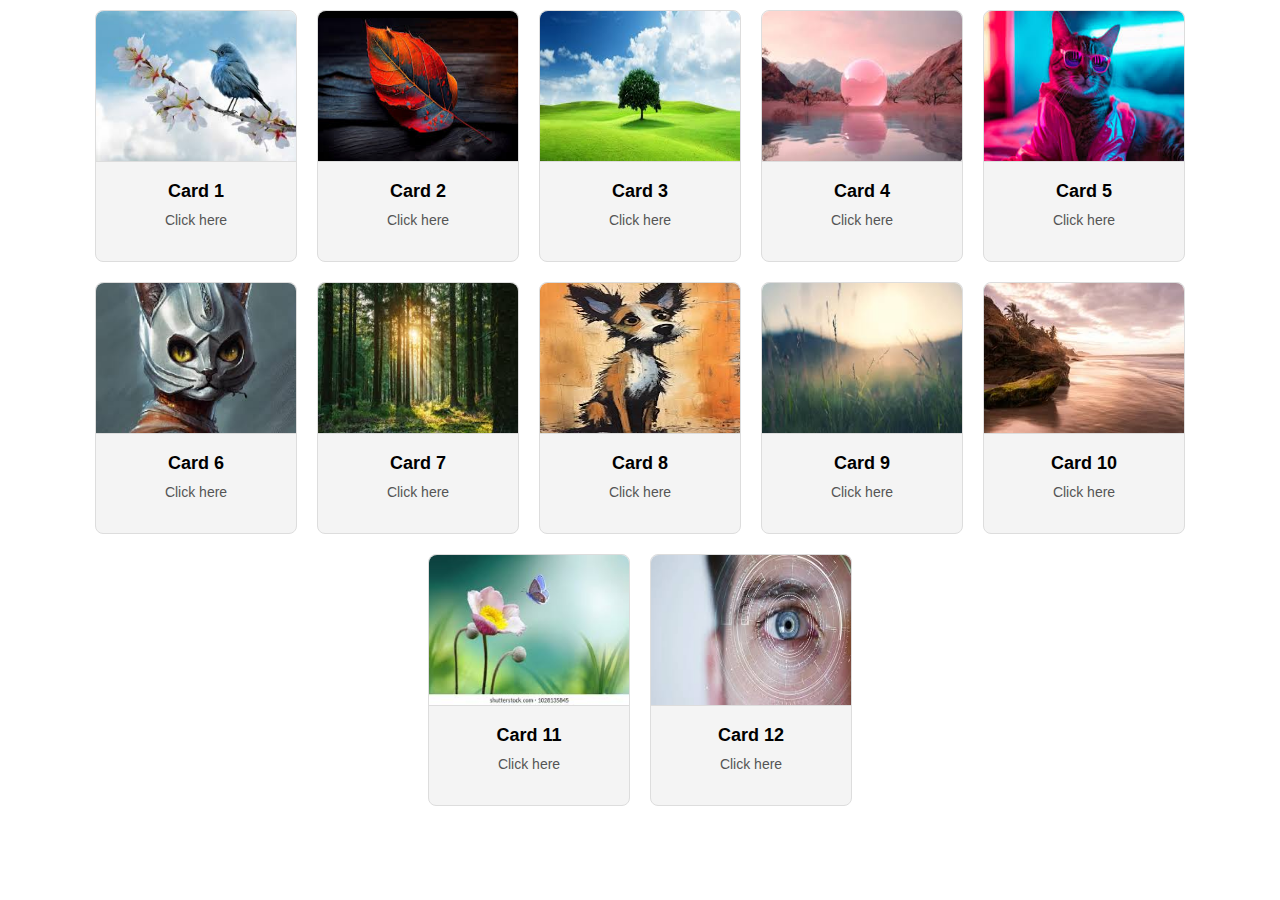
<file: index.html>
<!DOCTYPE html>
<html lang="en">
<head>
    <meta charset="UTF-8">
    <meta name="viewport" content="width=device-width, initial-scale=1.0">
    <title>Card Information</title>
    <link rel="stylesheet" href="style.css">
</head>
<body>
    <div class="card" onclick="window.location.href='card1.html'">
        <img src="image1.jpg" alt="Card 1">
        <h3>Card 1</h3>
        <p>Click here</p>
    </div>

    <div class="card" onclick="window.location.href='card2.html'">
        <img src="image2.jpg" alt="Card 2">
        <h3>Card 2</h3>
        <p>Click here</p>
    </div>

    <div class="card" onclick="window.location.href='card3.html'">
        <img src="image3.jpg" alt="Card 3">
        <h3>Card 3</h3>
        <p>Click here</p>
    </div>

    <div class="card" onclick="window.location.href='card4.html'">
        <img src="image4.jpg" alt="Card 4">
        <h3>Card 4</h3>
        <p>Click here</p>
    </div>

    <div class="card" onclick="window.location.href='card5.html'">
        <img src="image5.jpg" alt="Card 5">
        <h3>Card 5</h3>
        <p>Click here</p>
    </div>

    <div class="card" onclick="window.location.href='card6.html'">
        <img src="image6.jpg" alt="Card 6">
        <h3>Card 6</h3>
        <p>Click here</p>
    </div>

    <div class="card" onclick="window.location.href='card7.html'">
        <img src="image7.jpg" alt="Card 7">
        <h3>Card 7</h3>
        <p>Click here</p>
    </div>

    <div class="card" onclick="window.location.href='card8.html'">
        <img src="image8.jpg" alt="Card 8">
        <h3>Card 8</h3>
        <p>Click here</p>
    </div>

    <div class="card" onclick="window.location.href='card9.html'">
        <img src="image9.jpg" alt="Card 9">
        <h3>Card 9</h3>
        <p>Click here</p>
    </div>

    <div class="card" onclick="window.location.href='card10.html'">
        <img src="image10.jpg" alt="Card 10">
        <h3>Card 10</h3>
        <p>Click here</p>
    </div>

    <div class="card" onclick="window.location.href='card11.html'">
        <img src="image11.jpg" alt="Card 11">
        <h3>Card 11</h3>
        <p>Click here</p>
    </div>

    <div class="card" onclick="window.location.href='card12.html'">
        <img src="image12.jpg" alt="Card 12">
        <h3>Card 12</h3>
        <p>Click here</p>
    </div>

</body>
</html>
</file>
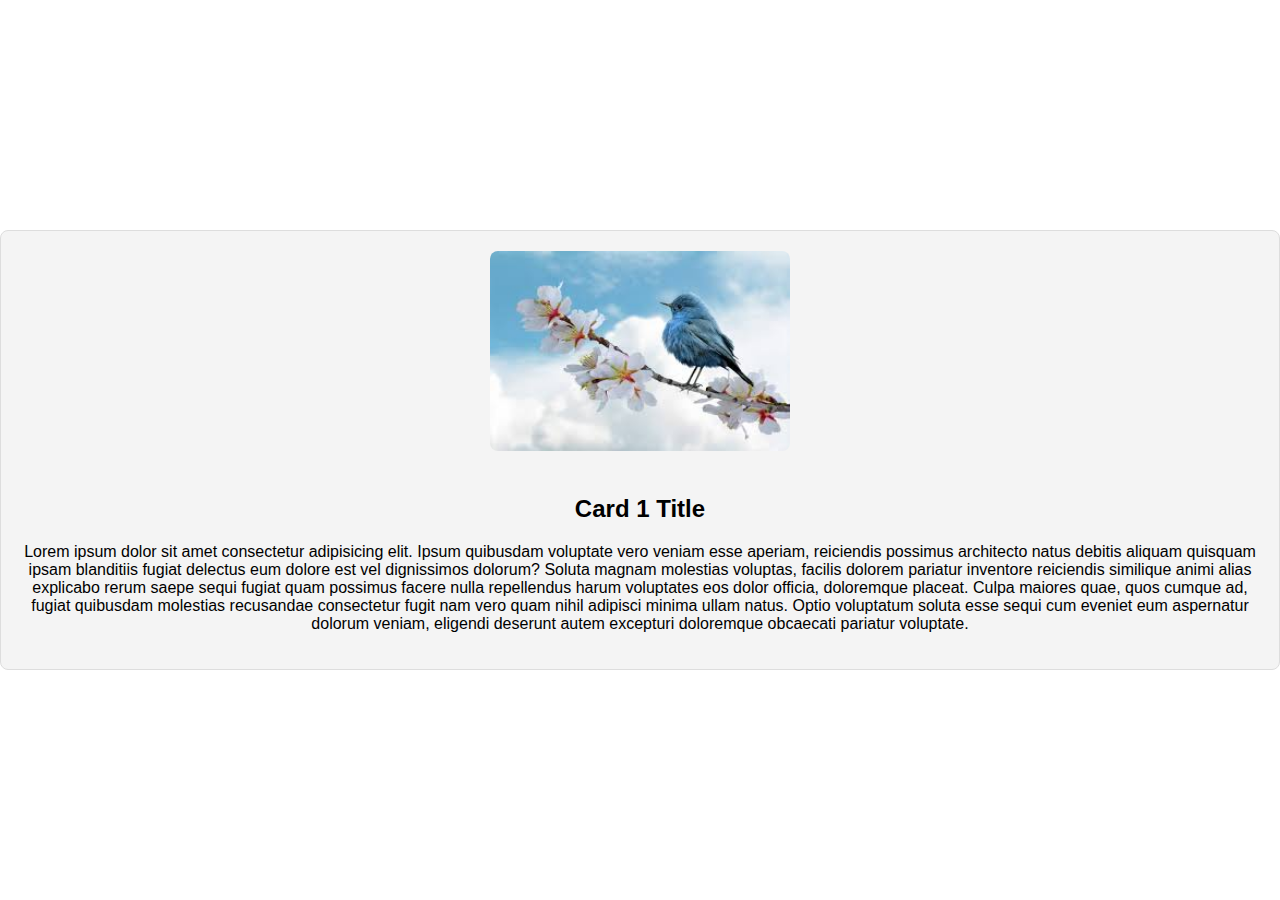
<file: card1.html>
<!DOCTYPE html>
<html lang="en">
<head>
    <meta charset="UTF-8">
    <meta name="viewport" content="width=device-width, initial-scale=1.0">
    <title>Card 1 Information</title>
    <link rel="stylesheet" href="cardstyle.css">
</head>
<body>

    <div class="card-details">
        <img src="image1.jpg" alt="Card 1">
        <h2>Card 1 Title</h2>
        <p>Lorem ipsum dolor sit amet consectetur adipisicing elit. Ipsum quibusdam voluptate vero veniam esse aperiam, reiciendis possimus architecto natus debitis aliquam quisquam ipsam blanditiis fugiat delectus eum dolore est vel dignissimos dolorum? Soluta magnam molestias voluptas, facilis dolorem pariatur inventore reiciendis similique animi alias explicabo rerum saepe sequi fugiat quam possimus facere nulla repellendus harum voluptates eos dolor officia, doloremque placeat. Culpa maiores quae, quos cumque ad, fugiat quibusdam molestias recusandae consectetur fugit nam vero quam nihil adipisci minima ullam natus. Optio voluptatum soluta esse sequi cum eveniet eum aspernatur dolorum veniam, eligendi deserunt autem excepturi doloremque obcaecati pariatur voluptate.</p>
    </div>

</body>
</html>
</file>
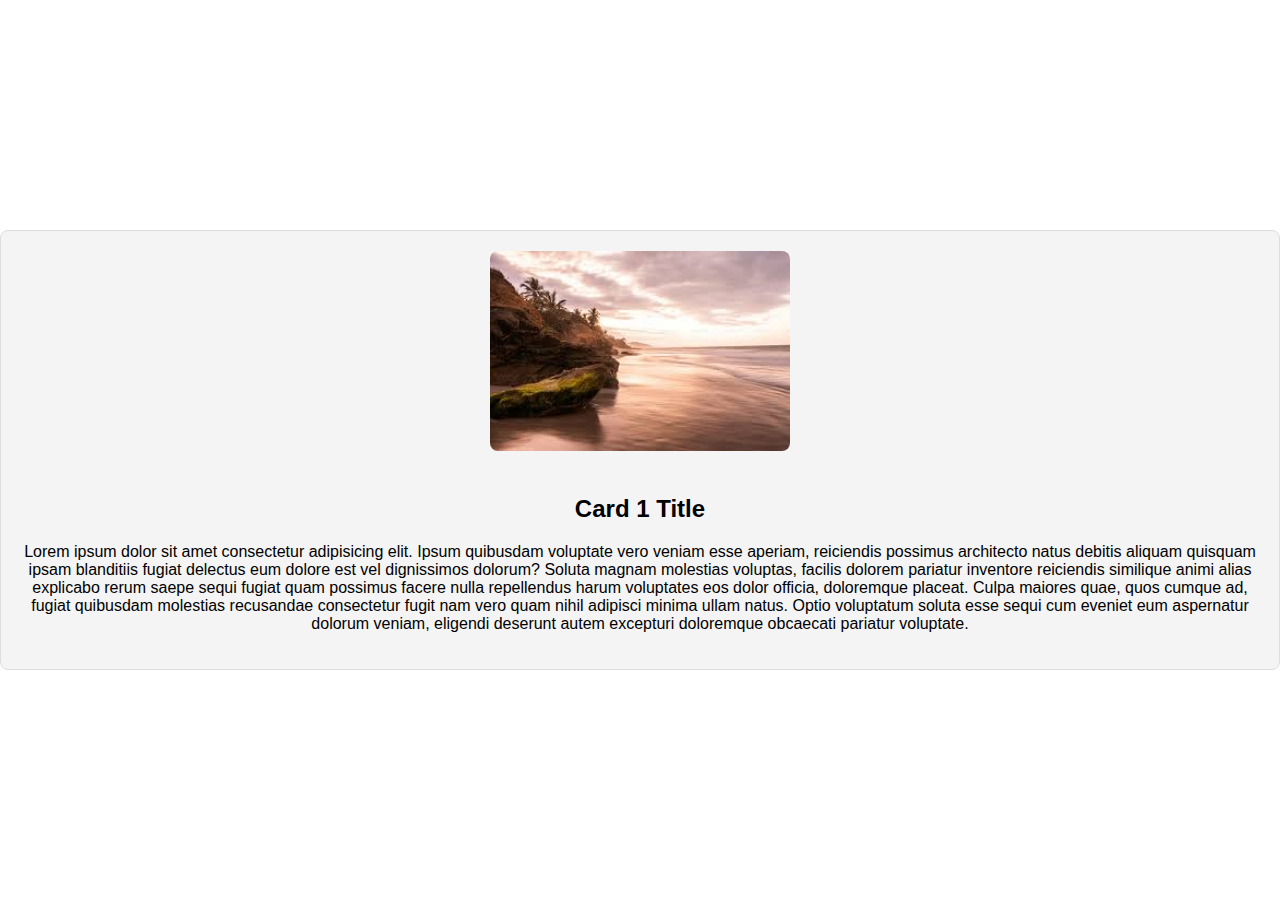
<file: card10.html>
<!DOCTYPE html>
<html lang="en">
<head>
    <meta charset="UTF-8">
    <meta name="viewport" content="width=device-width, initial-scale=1.0">
    <title>Card 1 Information</title>
    <link rel="stylesheet" href="cardstyle.css">
</head>
<body>

    <div class="card-details">
        <img src="image10.jpg" alt="Card 1">
        <h2>Card 1 Title</h2>
        <p>Lorem ipsum dolor sit amet consectetur adipisicing elit. Ipsum quibusdam voluptate vero veniam esse aperiam, reiciendis possimus architecto natus debitis aliquam quisquam ipsam blanditiis fugiat delectus eum dolore est vel dignissimos dolorum? Soluta magnam molestias voluptas, facilis dolorem pariatur inventore reiciendis similique animi alias explicabo rerum saepe sequi fugiat quam possimus facere nulla repellendus harum voluptates eos dolor officia, doloremque placeat. Culpa maiores quae, quos cumque ad, fugiat quibusdam molestias recusandae consectetur fugit nam vero quam nihil adipisci minima ullam natus. Optio voluptatum soluta esse sequi cum eveniet eum aspernatur dolorum veniam, eligendi deserunt autem excepturi doloremque obcaecati pariatur voluptate.</p>
    </div>

</body>
</html>
</file>
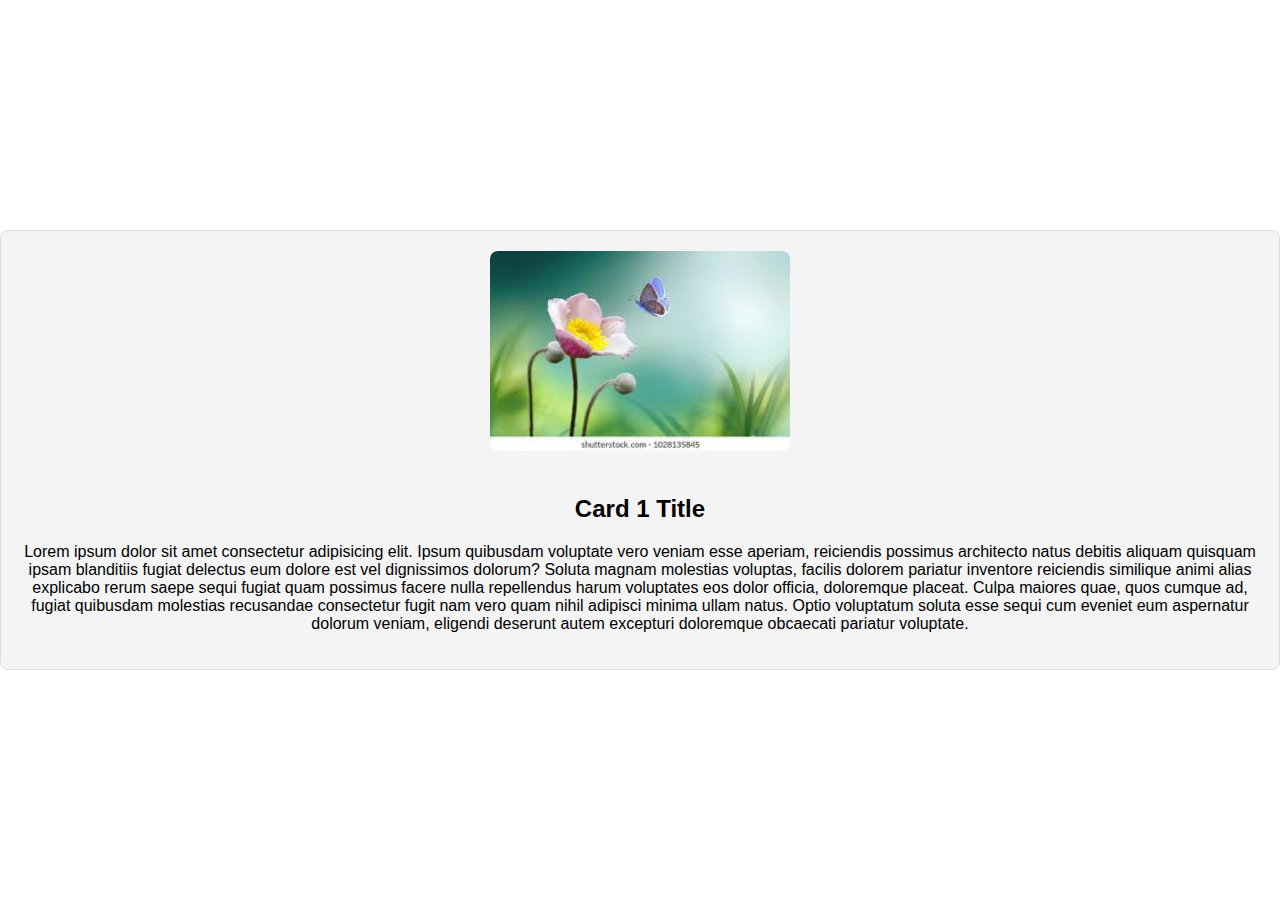
<file: card11.html>
<!DOCTYPE html>
<html lang="en">
<head>
    <meta charset="UTF-8">
    <meta name="viewport" content="width=device-width, initial-scale=1.0">
    <title>Card 1 Information</title>
    <link rel="stylesheet" href="cardstyle.css">
</head>
<body>

    <div class="card-details">
        <img src="image11.jpg" alt="Card 1">
        <h2>Card 1 Title</h2>
        <p>Lorem ipsum dolor sit amet consectetur adipisicing elit. Ipsum quibusdam voluptate vero veniam esse aperiam, reiciendis possimus architecto natus debitis aliquam quisquam ipsam blanditiis fugiat delectus eum dolore est vel dignissimos dolorum? Soluta magnam molestias voluptas, facilis dolorem pariatur inventore reiciendis similique animi alias explicabo rerum saepe sequi fugiat quam possimus facere nulla repellendus harum voluptates eos dolor officia, doloremque placeat. Culpa maiores quae, quos cumque ad, fugiat quibusdam molestias recusandae consectetur fugit nam vero quam nihil adipisci minima ullam natus. Optio voluptatum soluta esse sequi cum eveniet eum aspernatur dolorum veniam, eligendi deserunt autem excepturi doloremque obcaecati pariatur voluptate.</p>
    </div>

</body>
</html>
</file>
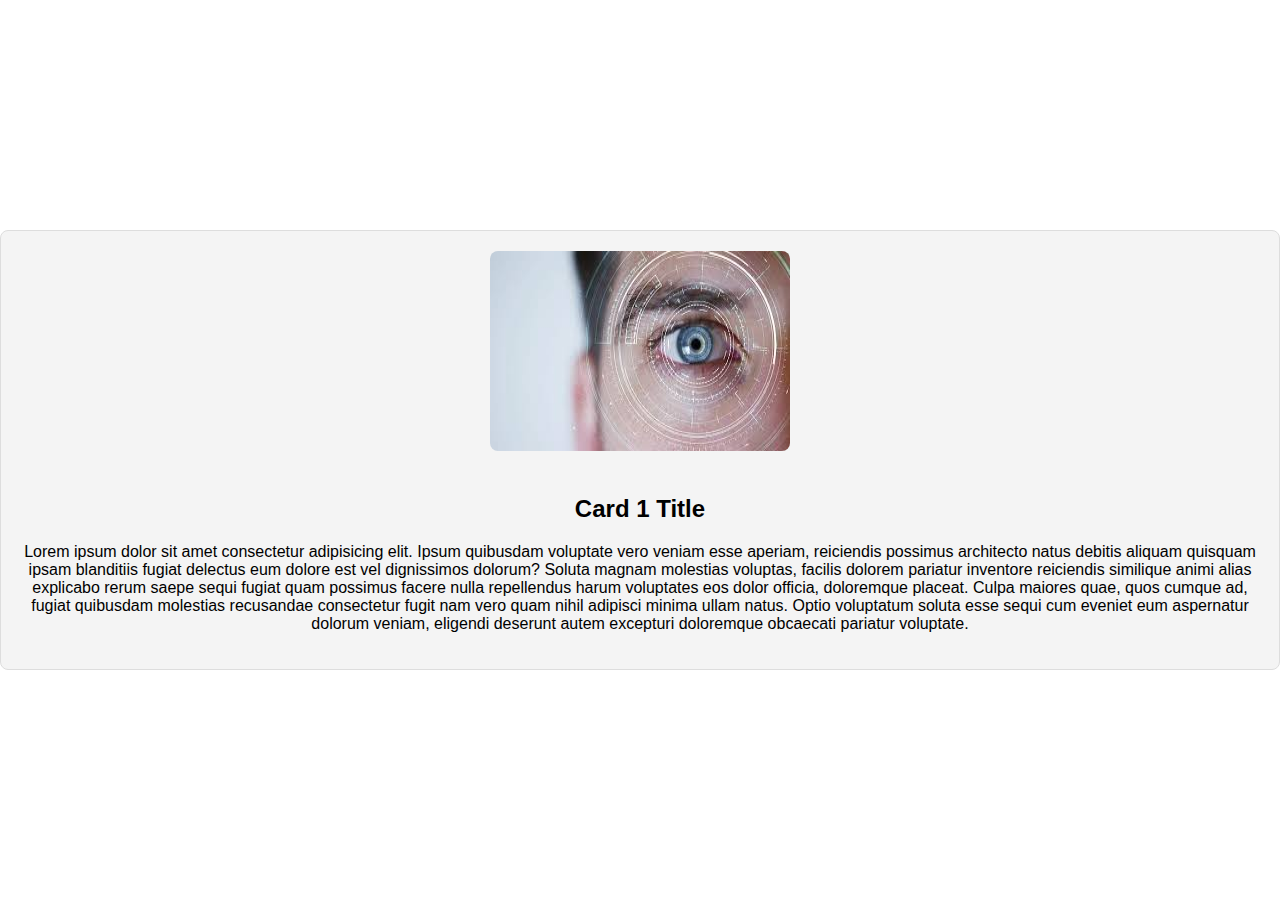
<file: card12.html>
<!DOCTYPE html>
<html lang="en">
<head>
    <meta charset="UTF-8">
    <meta name="viewport" content="width=device-width, initial-scale=1.0">
    <title>Card 1 Information</title>
    <link rel="stylesheet" href="cardstyle.css">
</head>
<body>

    <div class="card-details">
        <img src="image12.jpg" alt="Card 1">
        <h2>Card 1 Title</h2>
        <p>Lorem ipsum dolor sit amet consectetur adipisicing elit. Ipsum quibusdam voluptate vero veniam esse aperiam, reiciendis possimus architecto natus debitis aliquam quisquam ipsam blanditiis fugiat delectus eum dolore est vel dignissimos dolorum? Soluta magnam molestias voluptas, facilis dolorem pariatur inventore reiciendis similique animi alias explicabo rerum saepe sequi fugiat quam possimus facere nulla repellendus harum voluptates eos dolor officia, doloremque placeat. Culpa maiores quae, quos cumque ad, fugiat quibusdam molestias recusandae consectetur fugit nam vero quam nihil adipisci minima ullam natus. Optio voluptatum soluta esse sequi cum eveniet eum aspernatur dolorum veniam, eligendi deserunt autem excepturi doloremque obcaecati pariatur voluptate.</p>
    </div>

</body>
</html>
</file>
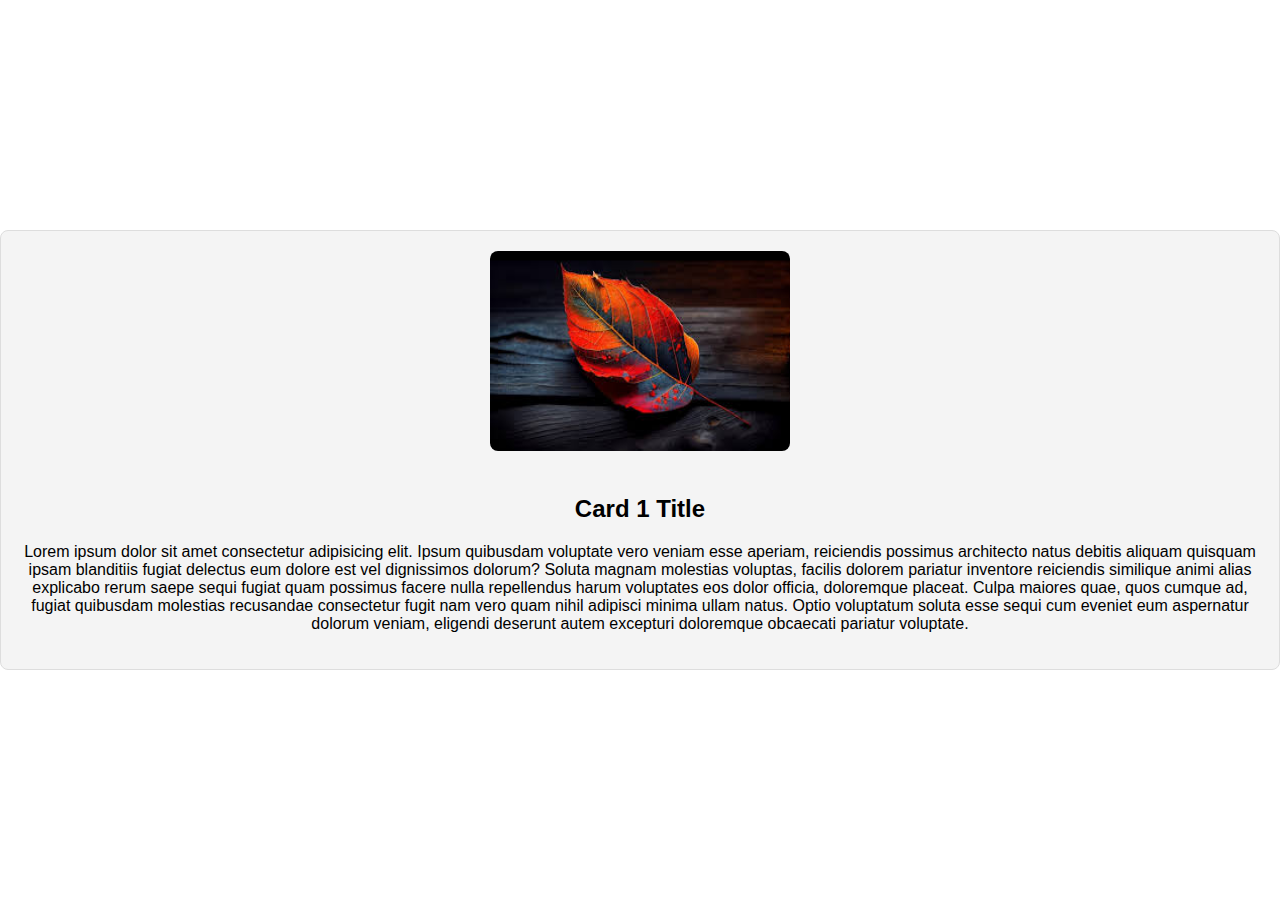
<file: card2.html>
<!DOCTYPE html>
<html lang="en">
<head>
    <meta charset="UTF-8">
    <meta name="viewport" content="width=device-width, initial-scale=1.0">
    <title>Card 1 Information</title>
    <link rel="stylesheet" href="cardstyle.css">
</head>
<body>

    <div class="card-details">
        <img src="image2.jpg" alt="Card 1">
        <h2>Card 1 Title</h2>
        <p>Lorem ipsum dolor sit amet consectetur adipisicing elit. Ipsum quibusdam voluptate vero veniam esse aperiam, reiciendis possimus architecto natus debitis aliquam quisquam ipsam blanditiis fugiat delectus eum dolore est vel dignissimos dolorum? Soluta magnam molestias voluptas, facilis dolorem pariatur inventore reiciendis similique animi alias explicabo rerum saepe sequi fugiat quam possimus facere nulla repellendus harum voluptates eos dolor officia, doloremque placeat. Culpa maiores quae, quos cumque ad, fugiat quibusdam molestias recusandae consectetur fugit nam vero quam nihil adipisci minima ullam natus. Optio voluptatum soluta esse sequi cum eveniet eum aspernatur dolorum veniam, eligendi deserunt autem excepturi doloremque obcaecati pariatur voluptate.</p>
    </div>

</body>
</html>
</file>
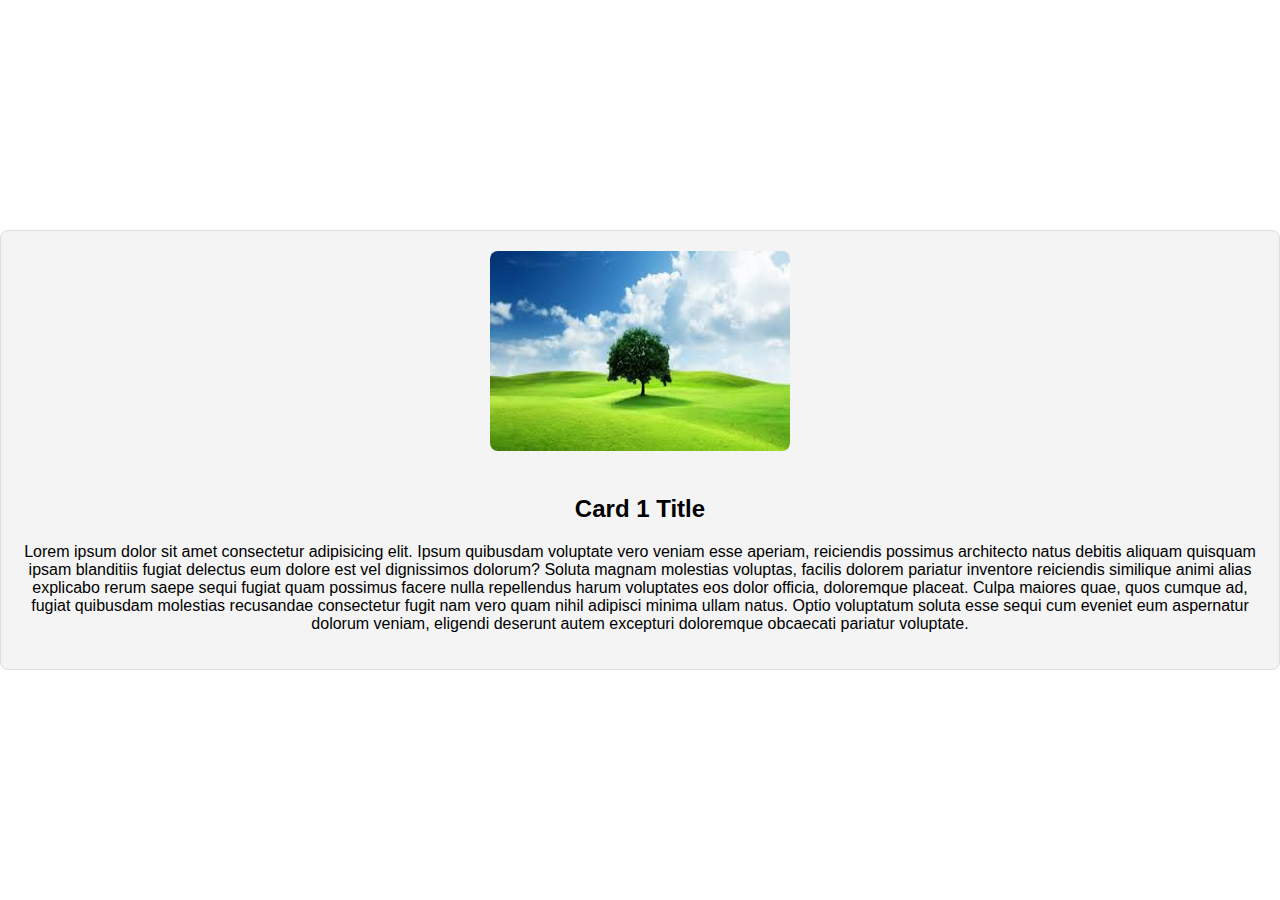
<file: card3.html>
<!DOCTYPE html>
<html lang="en">
<head>
    <meta charset="UTF-8">
    <meta name="viewport" content="width=device-width, initial-scale=1.0">
    <title>Card 1 Information</title>
    <link rel="stylesheet" href="cardstyle.css">
</head>
<body>

    <div class="card-details">
        <img src="image3.jpg" alt="Card 1">
        <h2>Card 1 Title</h2>
        <p>Lorem ipsum dolor sit amet consectetur adipisicing elit. Ipsum quibusdam voluptate vero veniam esse aperiam, reiciendis possimus architecto natus debitis aliquam quisquam ipsam blanditiis fugiat delectus eum dolore est vel dignissimos dolorum? Soluta magnam molestias voluptas, facilis dolorem pariatur inventore reiciendis similique animi alias explicabo rerum saepe sequi fugiat quam possimus facere nulla repellendus harum voluptates eos dolor officia, doloremque placeat. Culpa maiores quae, quos cumque ad, fugiat quibusdam molestias recusandae consectetur fugit nam vero quam nihil adipisci minima ullam natus. Optio voluptatum soluta esse sequi cum eveniet eum aspernatur dolorum veniam, eligendi deserunt autem excepturi doloremque obcaecati pariatur voluptate.</p>
    </div>

</body>
</html>
</file>
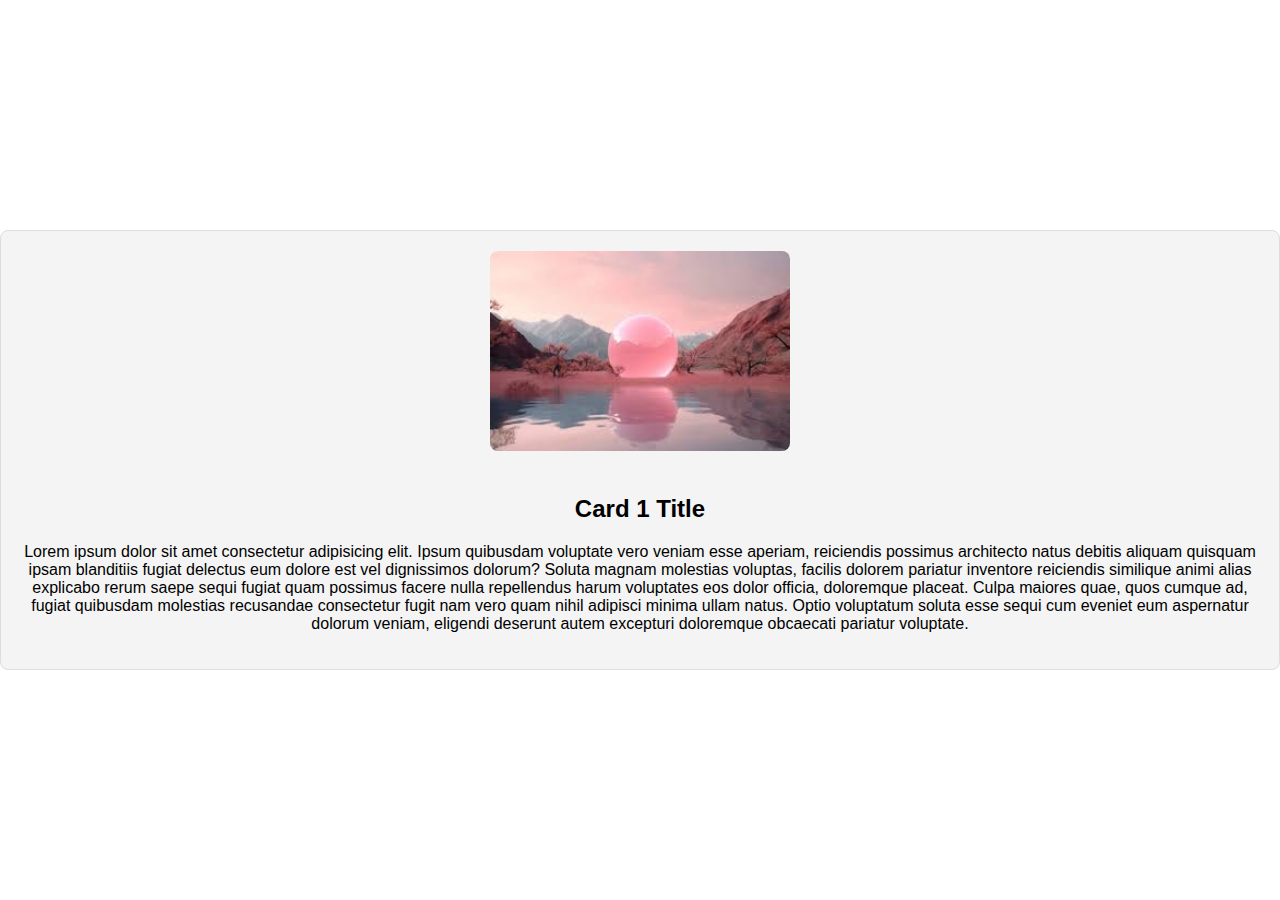
<file: card4.html>
<!DOCTYPE html>
<html lang="en">
<head>
    <meta charset="UTF-8">
    <meta name="viewport" content="width=device-width, initial-scale=1.0">
    <title>Card 1 Information</title>
    <link rel="stylesheet" href="cardstyle.css">
</head>
<body>

    <div class="card-details">
        <img src="image4.jpg" alt="Card 1">
        <h2>Card 1 Title</h2>
        <p>Lorem ipsum dolor sit amet consectetur adipisicing elit. Ipsum quibusdam voluptate vero veniam esse aperiam, reiciendis possimus architecto natus debitis aliquam quisquam ipsam blanditiis fugiat delectus eum dolore est vel dignissimos dolorum? Soluta magnam molestias voluptas, facilis dolorem pariatur inventore reiciendis similique animi alias explicabo rerum saepe sequi fugiat quam possimus facere nulla repellendus harum voluptates eos dolor officia, doloremque placeat. Culpa maiores quae, quos cumque ad, fugiat quibusdam molestias recusandae consectetur fugit nam vero quam nihil adipisci minima ullam natus. Optio voluptatum soluta esse sequi cum eveniet eum aspernatur dolorum veniam, eligendi deserunt autem excepturi doloremque obcaecati pariatur voluptate.</p>
    </div>

</body>
</html>
</file>
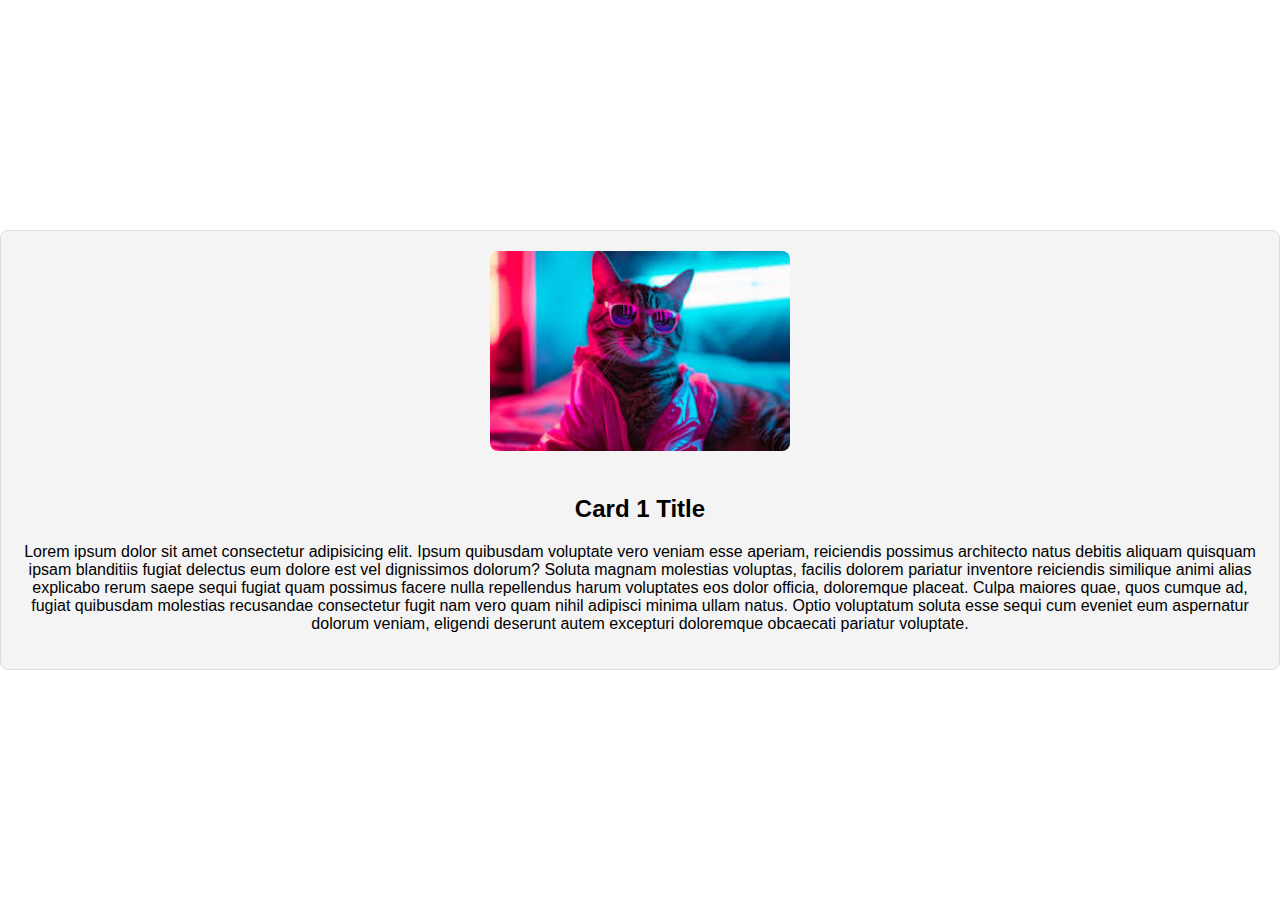
<file: card5.html>
<!DOCTYPE html>
<html lang="en">
<head>
    <meta charset="UTF-8">
    <meta name="viewport" content="width=device-width, initial-scale=1.0">
    <title>Card 1 Information</title>
    <link rel="stylesheet" href="cardstyle.css">
</head>
<body>

    <div class="card-details">
        <img src="image5.jpg" alt="Card 1">
        <h2>Card 1 Title</h2>
        <p>Lorem ipsum dolor sit amet consectetur adipisicing elit. Ipsum quibusdam voluptate vero veniam esse aperiam, reiciendis possimus architecto natus debitis aliquam quisquam ipsam blanditiis fugiat delectus eum dolore est vel dignissimos dolorum? Soluta magnam molestias voluptas, facilis dolorem pariatur inventore reiciendis similique animi alias explicabo rerum saepe sequi fugiat quam possimus facere nulla repellendus harum voluptates eos dolor officia, doloremque placeat. Culpa maiores quae, quos cumque ad, fugiat quibusdam molestias recusandae consectetur fugit nam vero quam nihil adipisci minima ullam natus. Optio voluptatum soluta esse sequi cum eveniet eum aspernatur dolorum veniam, eligendi deserunt autem excepturi doloremque obcaecati pariatur voluptate.</p>
    </div>

</body>
</html>
</file>
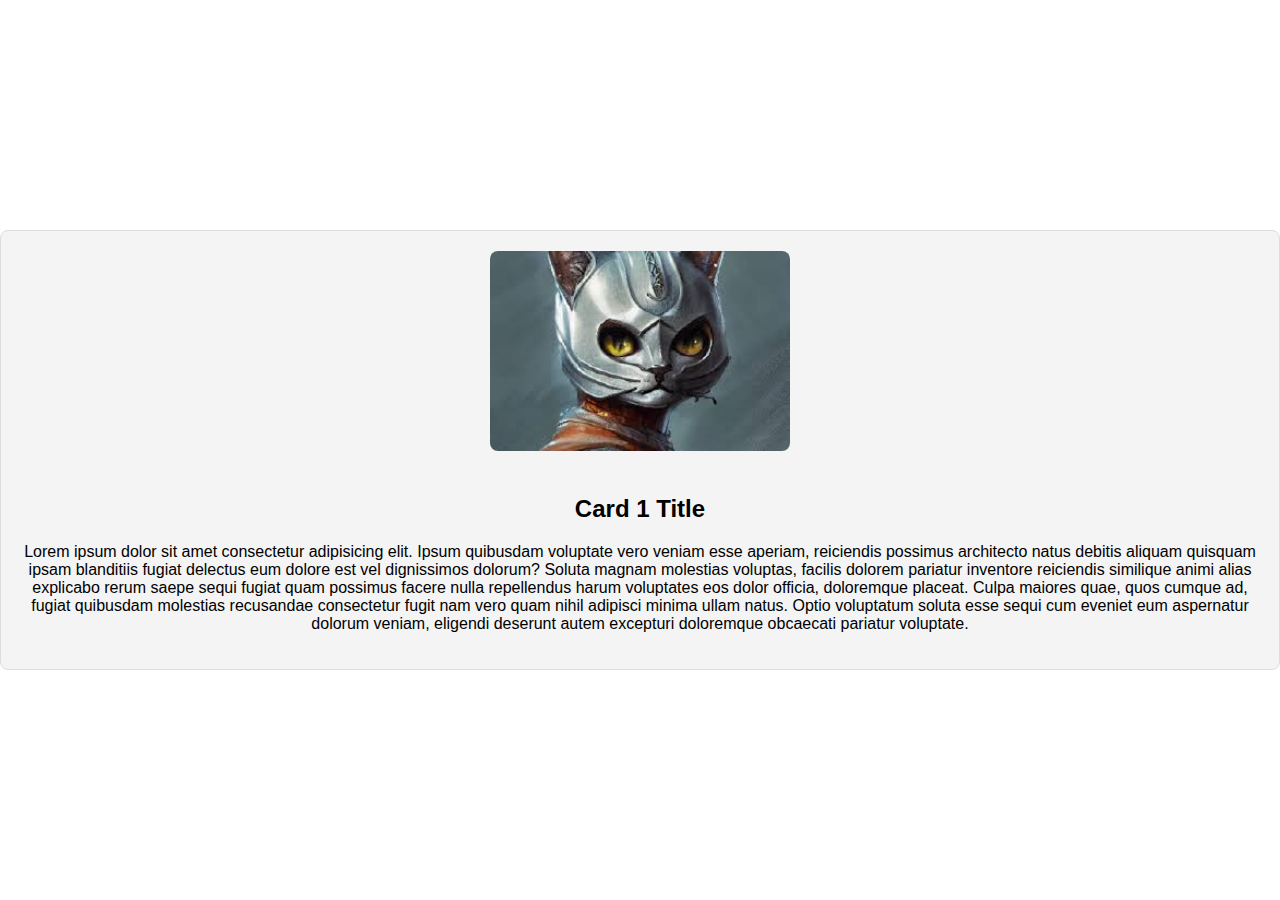
<file: card6.html>
<!DOCTYPE html>
<html lang="en">
<head>
    <meta charset="UTF-8">
    <meta name="viewport" content="width=device-width, initial-scale=1.0">
    <title>Card 1 Information</title>
    <link rel="stylesheet" href="cardstyle.css">
</head>
<body>

    <div class="card-details">
        <img src="image6.jpg" alt="Card 1">
        <h2>Card 1 Title</h2>
        <p>Lorem ipsum dolor sit amet consectetur adipisicing elit. Ipsum quibusdam voluptate vero veniam esse aperiam, reiciendis possimus architecto natus debitis aliquam quisquam ipsam blanditiis fugiat delectus eum dolore est vel dignissimos dolorum? Soluta magnam molestias voluptas, facilis dolorem pariatur inventore reiciendis similique animi alias explicabo rerum saepe sequi fugiat quam possimus facere nulla repellendus harum voluptates eos dolor officia, doloremque placeat. Culpa maiores quae, quos cumque ad, fugiat quibusdam molestias recusandae consectetur fugit nam vero quam nihil adipisci minima ullam natus. Optio voluptatum soluta esse sequi cum eveniet eum aspernatur dolorum veniam, eligendi deserunt autem excepturi doloremque obcaecati pariatur voluptate.</p>
    </div>

</body>
</html>
</file>
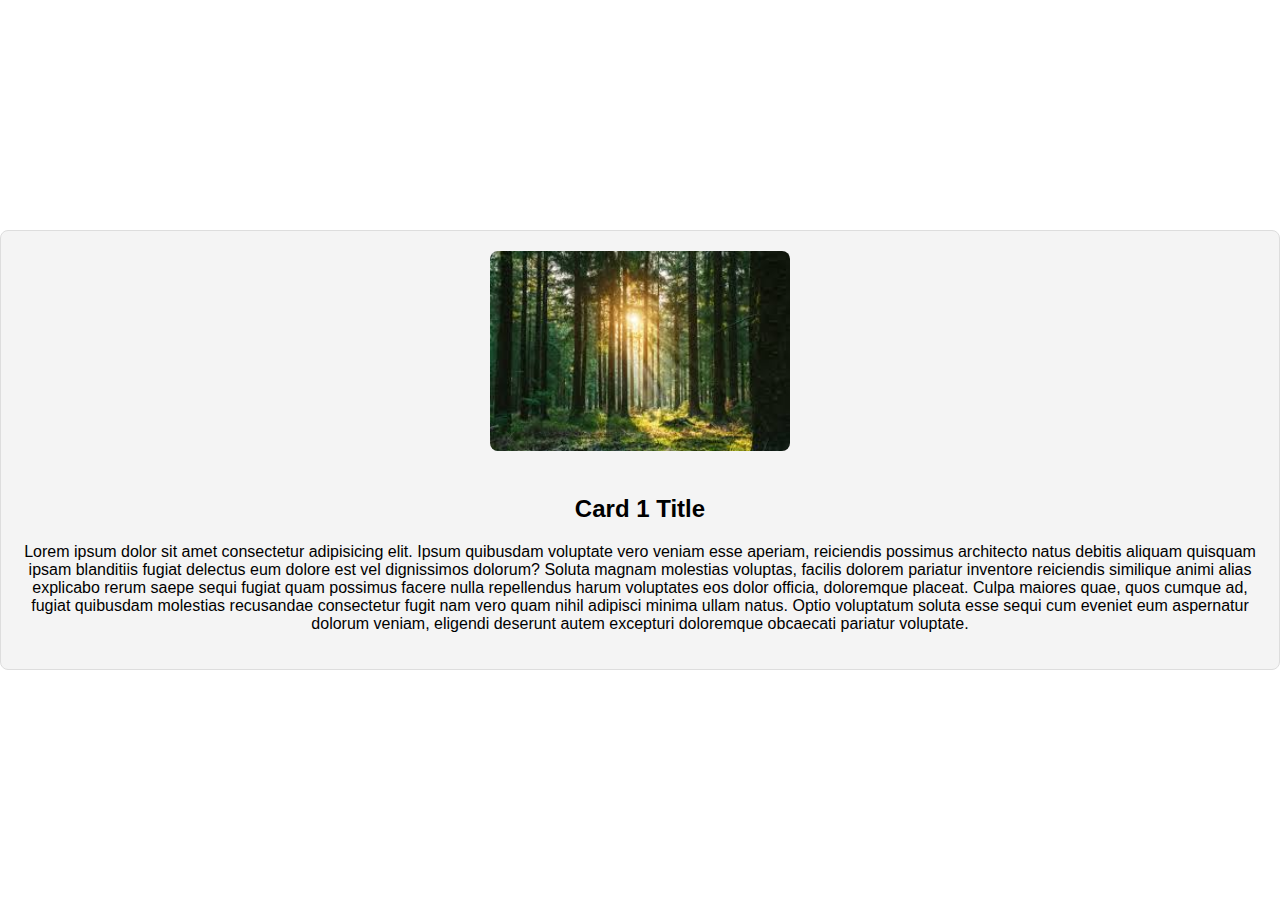
<file: card7.html>
<!DOCTYPE html>
<html lang="en">
<head>
    <meta charset="UTF-8">
    <meta name="viewport" content="width=device-width, initial-scale=1.0">
    <title>Card 1 Information</title>
    <link rel="stylesheet" href="cardstyle.css">
</head>
<body>

    <div class="card-details">
        <img src="image7.jpg" alt="Card 1">
        <h2>Card 1 Title</h2>
        <p>Lorem ipsum dolor sit amet consectetur adipisicing elit. Ipsum quibusdam voluptate vero veniam esse aperiam, reiciendis possimus architecto natus debitis aliquam quisquam ipsam blanditiis fugiat delectus eum dolore est vel dignissimos dolorum? Soluta magnam molestias voluptas, facilis dolorem pariatur inventore reiciendis similique animi alias explicabo rerum saepe sequi fugiat quam possimus facere nulla repellendus harum voluptates eos dolor officia, doloremque placeat. Culpa maiores quae, quos cumque ad, fugiat quibusdam molestias recusandae consectetur fugit nam vero quam nihil adipisci minima ullam natus. Optio voluptatum soluta esse sequi cum eveniet eum aspernatur dolorum veniam, eligendi deserunt autem excepturi doloremque obcaecati pariatur voluptate.</p>
    </div>

</body>
</html>
</file>
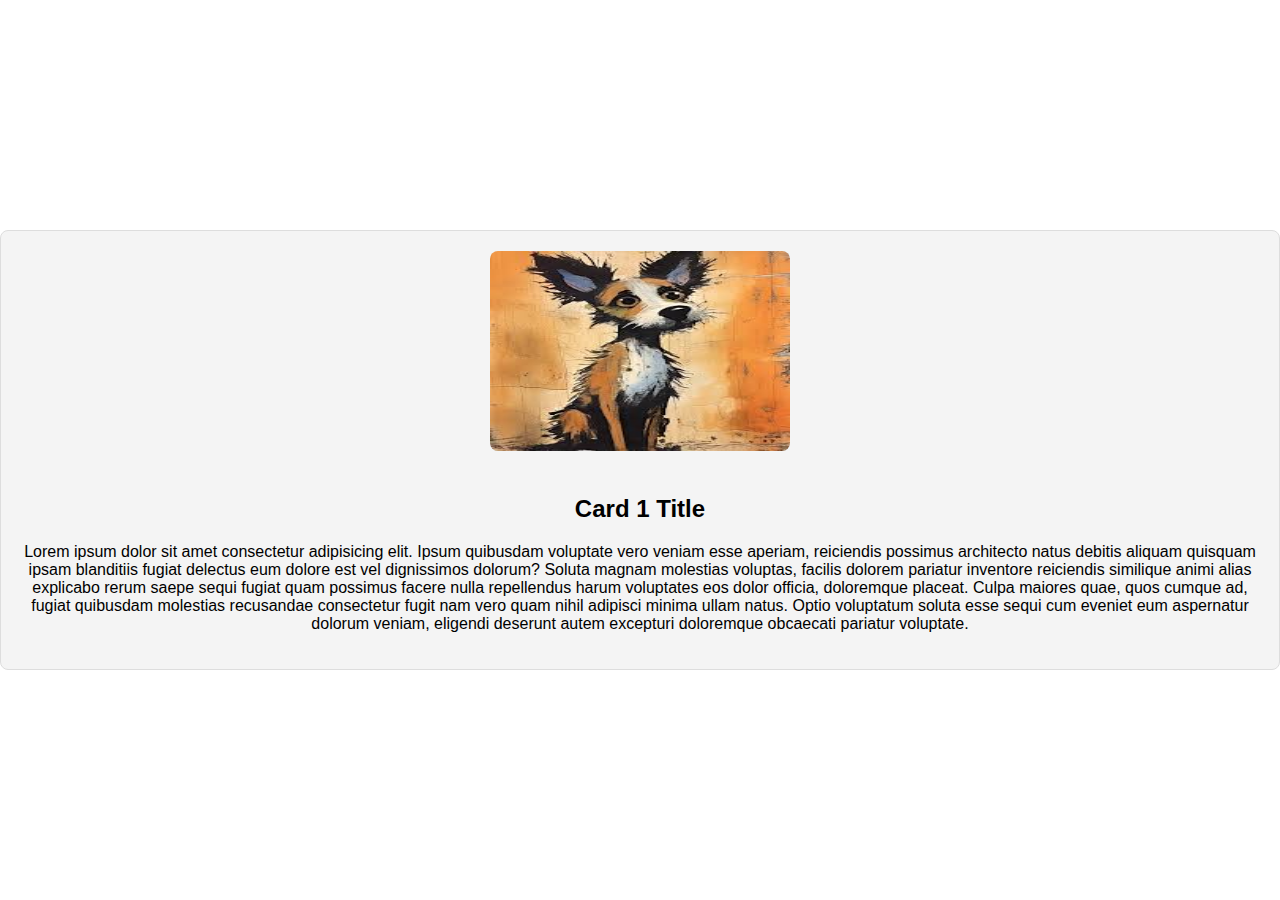
<file: card8.html>
<!DOCTYPE html>
<html lang="en">
<head>
    <meta charset="UTF-8">
    <meta name="viewport" content="width=device-width, initial-scale=1.0">
    <title>Card 1 Information</title>
    <link rel="stylesheet" href="cardstyle.css">
</head>
<body>

    <div class="card-details">
        <img src="image8.jpg" alt="Card 1">
        <h2>Card 1 Title</h2>
        <p>Lorem ipsum dolor sit amet consectetur adipisicing elit. Ipsum quibusdam voluptate vero veniam esse aperiam, reiciendis possimus architecto natus debitis aliquam quisquam ipsam blanditiis fugiat delectus eum dolore est vel dignissimos dolorum? Soluta magnam molestias voluptas, facilis dolorem pariatur inventore reiciendis similique animi alias explicabo rerum saepe sequi fugiat quam possimus facere nulla repellendus harum voluptates eos dolor officia, doloremque placeat. Culpa maiores quae, quos cumque ad, fugiat quibusdam molestias recusandae consectetur fugit nam vero quam nihil adipisci minima ullam natus. Optio voluptatum soluta esse sequi cum eveniet eum aspernatur dolorum veniam, eligendi deserunt autem excepturi doloremque obcaecati pariatur voluptate.</p>
    </div>

</body>
</html>
</file>
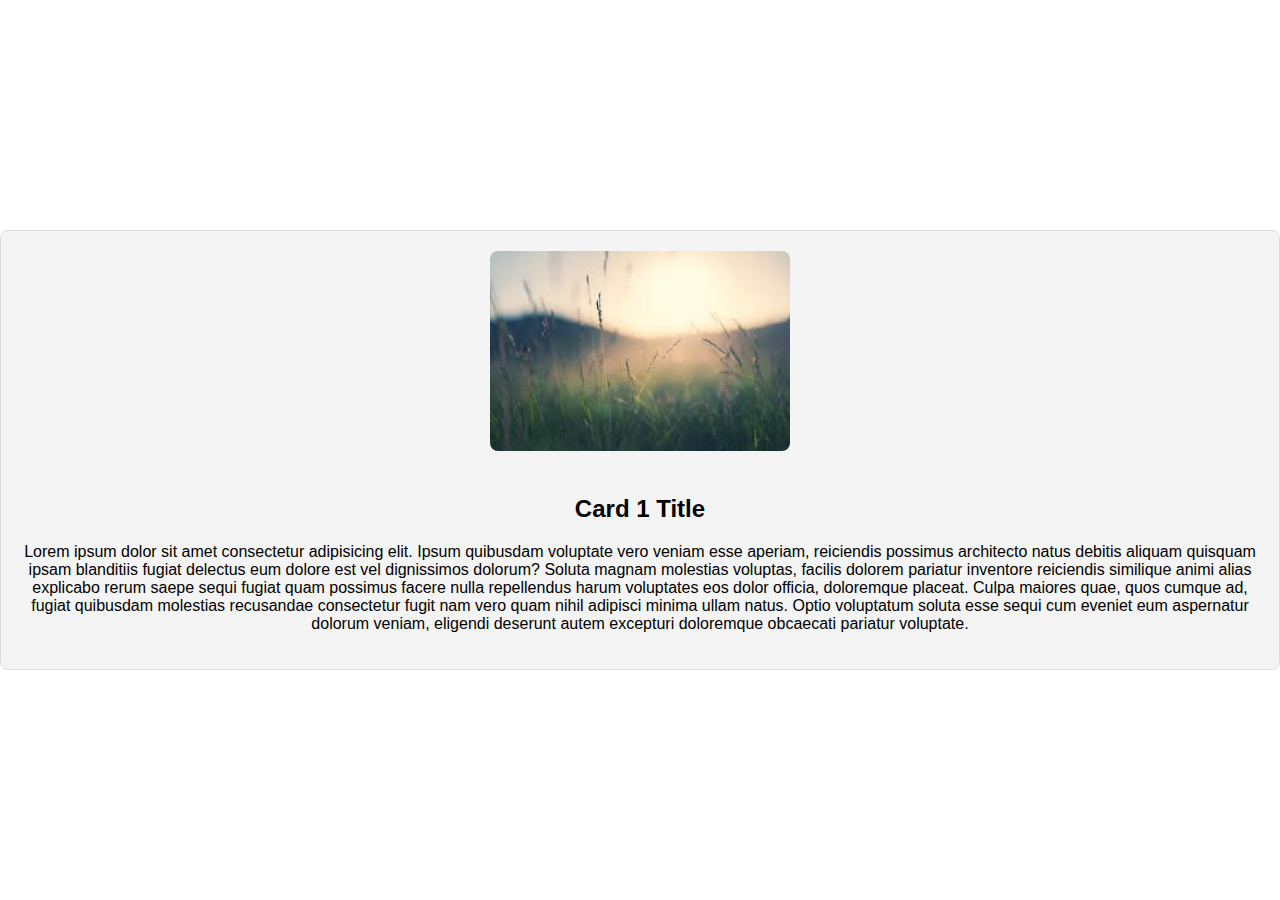
<file: card9.html>
<!DOCTYPE html>
<html lang="en">
<head>
    <meta charset="UTF-8">
    <meta name="viewport" content="width=device-width, initial-scale=1.0">
    <title>Card 1 Information</title>
    <link rel="stylesheet" href="cardstyle.css">
</head>
<body>

    <div class="card-details">
        <img src="image9.jpg" alt="Card 1">
        <h2>Card 1 Title</h2>
        <p>Lorem ipsum dolor sit amet consectetur adipisicing elit. Ipsum quibusdam voluptate vero veniam esse aperiam, reiciendis possimus architecto natus debitis aliquam quisquam ipsam blanditiis fugiat delectus eum dolore est vel dignissimos dolorum? Soluta magnam molestias voluptas, facilis dolorem pariatur inventore reiciendis similique animi alias explicabo rerum saepe sequi fugiat quam possimus facere nulla repellendus harum voluptates eos dolor officia, doloremque placeat. Culpa maiores quae, quos cumque ad, fugiat quibusdam molestias recusandae consectetur fugit nam vero quam nihil adipisci minima ullam natus. Optio voluptatum soluta esse sequi cum eveniet eum aspernatur dolorum veniam, eligendi deserunt autem excepturi doloremque obcaecati pariatur voluptate.</p>
    </div>

</body>
</html>
</file>
<file: style.css>
body {
    font-family: Arial, sans-serif;
    display: flex;
    flex-wrap: wrap;
    justify-content: center;
    margin: 0;
    padding: 0;
}
.card {
    width: 200px;
    height: 250px;
    margin: 10px;
    border: 1px solid #ddd;
    border-radius: 8px;
    text-align: center;
    cursor: pointer;
    transition: transform 0.2s ease-in-out;
    background-color: #f4f4f4;
}
.card:hover {
    transform: scale(1.05);
}
.card img {
    width: 100%;
    height: 150px;
    border-bottom: 1px solid #ddd;
    border-top-left-radius: 8px;
    border-top-right-radius: 8px;
}
.card h3 {
    margin: 15px 0 10px 0;
    font-size: 18px;
}
.card p {
    margin: 0;
    font-size: 14px;
    color: #555;
}
</file>
<file: cardstyle.css>
body {
    font-family: Arial, sans-serif;
    display: flex;
    flex-direction: column;
    align-items: center;
    justify-content: center;
    height: 100vh;
    margin: 0;
    padding: 0;
}
.card-details {
    text-align: center;
    padding: 20px;
    border: 1px solid #ddd;
    border-radius: 8px;
    background-color: #f4f4f4;
}
.card-details img {
    width: 300px;
    height: 200px;
    margin-bottom: 20px;
    border-radius: 8px;
}
</file>
